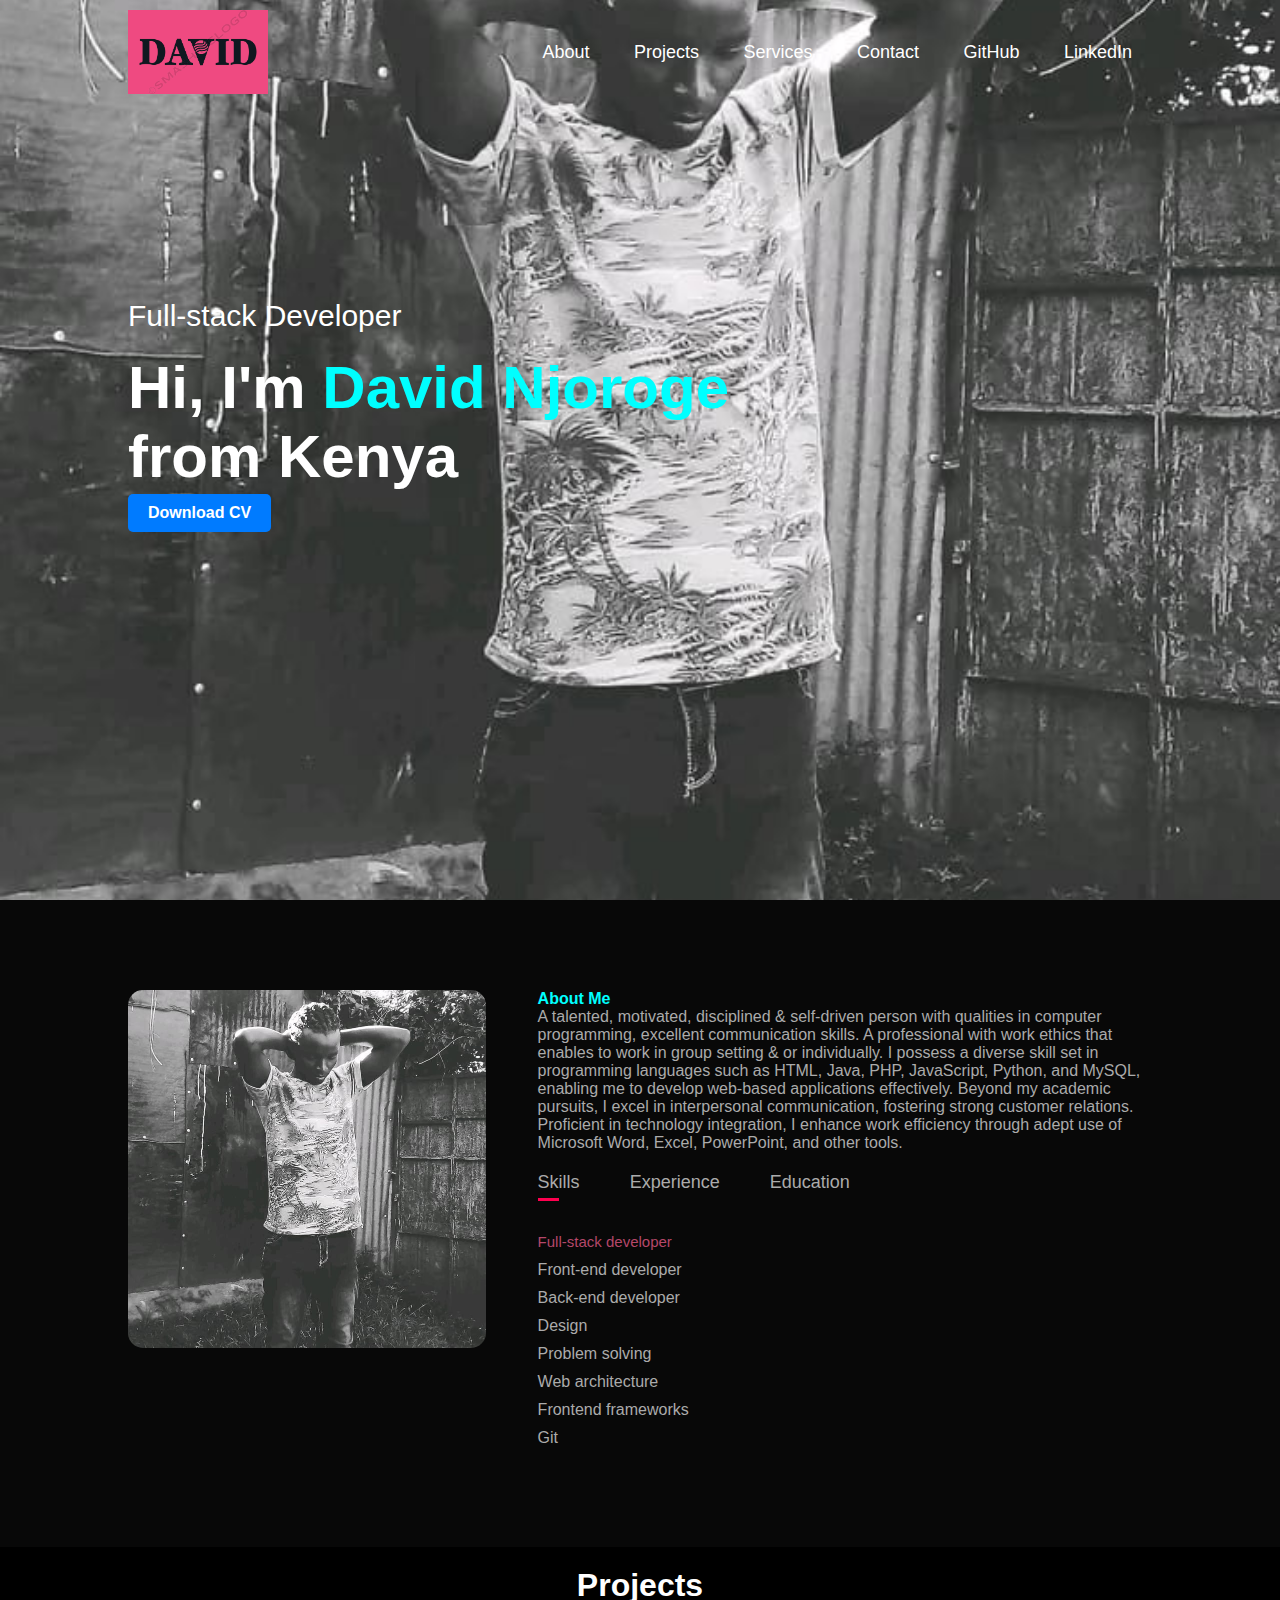
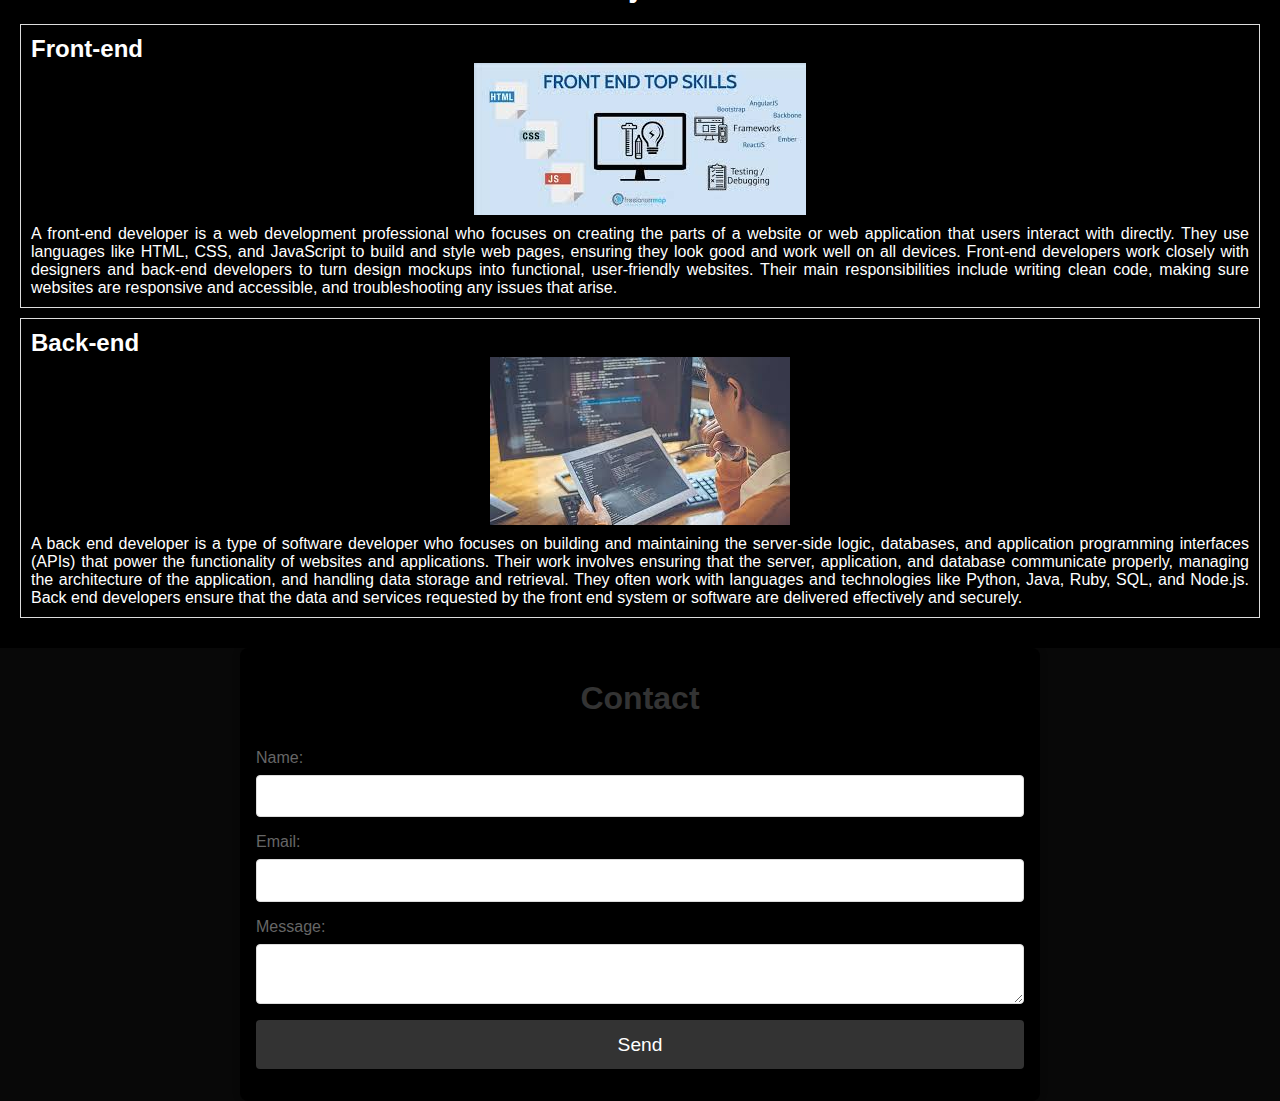
<file: correction.html>
<!DOCTYPE html>
<html lang="en">
<head>
    <meta charset="UTF-8">
    <meta http-equiv="X-UA-Compatible" content="IE=edge">
    <meta name="viewport" content="width=device-width, initial-scale=1.0">
    <title>Personal Portfolio Website</title>
    <link rel="stylesheet" href="correct.css">
</head>
<body>
    <div id="header">
        <div class="container">
            <nav>
                <img src="logo_trial.png" class="logo" alt="Logo">
                <ul>
                    <li><a href="#about">About</a></li>
                    <li><a href="#projects">Projects</a></li>
                    <li><a href="#services">Services</a></li>
                    <li><a href="#contact">Contact</a></li>
                    <li><a href="https://github.com/ddddaaaavvvviiiiddddnnnn" target="_blank">GitHub</a></li>
                    <li><a href="https://www.linkedin.com/feed/" target="_blank">LinkedIn</a></li>
                </ul>
            </nav>
            <div class="header-text">
                <p>Full-stack Developer</p>
                <h1>Hi, I'm <span>David Njoroge</span><br>from Kenya</h1>
                <button class="btn" onclick="window.open('.cv.docx', '_blank')">Download CV</button>
            </div>
        </div>
    </div>

    <!-- About Section -->
    <div id="about">
        <div class="container">
            <div class="row">
                <div class="about-col-1">
                    <img src="pic.jpg" alt="About Me">
                </div>
                <div class="about-col-2">
                    <h1 class="subtitle">About Me</h1>
                    <p>A talented, motivated, disciplined & self-driven person with qualities in computer programming, excellent communication skills. A professional with work ethics that enables to work in group setting & or individually. I possess a diverse skill set in programming languages such as HTML, Java, PHP, JavaScript, Python, and MySQL, enabling me to develop web-based applications effectively. Beyond my academic pursuits, I excel in interpersonal communication, fostering strong customer relations. Proficient in technology integration, I enhance work efficiency through adept use of Microsoft Word, Excel, PowerPoint, and other tools.</p>
                    <div class="tab-title">
                        <p class="tab-links active-link" onclick="openTab('skills')">Skills</p>
                        <p class="tab-links" onclick="openTab('experience')">Experience</p>
                        <p class="tab-links" onclick="openTab('education')">Education</p>
                    </div>
                    <div class="tab-contents active-tab" id="skills">
                        <ul>
                            <li><span>Full-stack developer</span></li>
                            <li>Front-end developer</li>
                            <li>Back-end developer</li>
                            <li>Design</li>
                            <li>Problem solving</li>
                            <li>Web architecture</li>
                            <li>Frontend frameworks</li>
                            <li>Git</li>
                        </ul>
                    </div>
                    <div class="tab-contents" id="experience">
                        <ul>
                            <li><span>Full-stack developer</span></li>
                            <li>Programming scalable and clean code.</li>
                            <li>Market analysis.</li>
                            <li>Full-cycle application development.</li>
                            <li>Designing product development strategies.</li>
                            <li>Selection of the most suitable technologies.</li>
                            <li>Development of databases.</li>
                            <li>Product optimization.</li>
                            <li>Product demonstration.</li>
                        </ul>
                    </div>
                    <div class="tab-contents" id="education">
                        <ul>
                            <li><span>2024-2025: ("Computer Programming") at Kenswed Technical & Vocational Training College</span></li>
                            <li>HTML</li>
                            <li>PHP</li>
                            <li>Java</li>
                            <li>JavaScript</li>
                            <li>Python</li>
                        </ul>
                    </div>
                </div>
            </div>
        </div>
    </div>
    <section id="projects">
        <h1>Projects</h1>
        <div class="project">
            <h2>Front-end</h2>
            <img src="download.jpeg" alt="Screenshot of Front-end project">
            <p>
                A front-end developer is a web development professional who focuses on creating the parts of a website or web application that users interact with directly. They use languages like HTML, CSS, and JavaScript to build and style web pages, ensuring they look good and work well on all devices. Front-end developers work closely with designers and back-end developers to turn design mockups into functional, user-friendly websites. Their main responsibilities include writing clean code, making sure websites are responsive and accessible, and troubleshooting any issues that arise.</p>
        </div>
        <div class="project">
            <h2>Back-end</h2>
            <img src="download (1).jpeg" alt="Screenshot of Back-end project">
            <p>A back end developer is a type of software developer who focuses on building and maintaining the server-side logic, databases, and application programming interfaces (APIs) that power the functionality of websites and applications. Their work involves ensuring that the server, application, and database communicate properly, managing the architecture of the application, and handling data storage and retrieval. They often work with languages and technologies like Python, Java, Ruby, SQL, and Node.js. Back end developers ensure that the data and services requested by the front end system or software are delivered effectively and securely.</p>
        </div>
    </section>
    
    <section id="contact">
        <h1>Contact</h1>
        <form id="contact-form">
            <label for="name">Name:</label>
            <input type="text" id="name" name="name" required>
            <label for="email">Email:</label>
            <input type="email" id="email" name="email" required>
            <label for="message">Message:</label>
            <textarea id="message" name="message" required></textarea>
            <button type="submit">Send</button>
        </form>
    </section>
    <script>
        function openTab(tabName) {
            var tabLinks = document.getElementsByClassName("tab-links");
            var tabContents = document.getElementsByClassName("tab-contents");
            for (var tabLink of tabLinks) {
                tabLink.classList.remove("active-link");
            }
            for (var tabContent of tabContents) {
                tabContent.classList.remove("active-tab");
            }
            event.currentTarget.classList.add("active-link");
            document.getElementById(tabName).classList.add("active-tab");
        }
    </script>
</body>
</html>
</file>
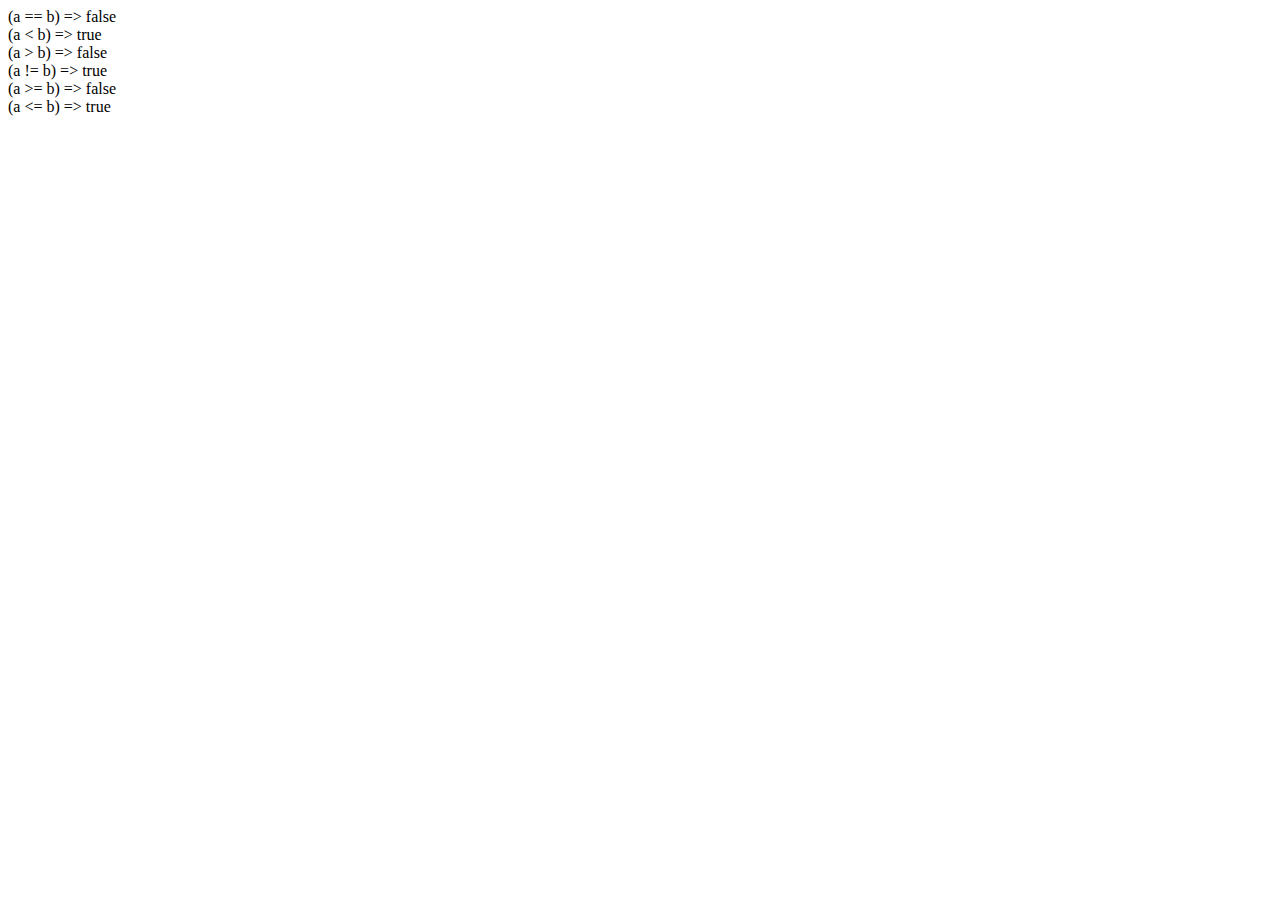
<file: o.html>
<html>
<body>
<script type="text/javascript">
<!--
var a = 10;
var b = 20;
var linebreak = "<br />";
document.write("(a == b) => ");
result = (a == b);
document.write(result);
document.write(linebreak);
document.write("(a < b) => ");
result = (a < b);
document.write(result);
document.write(linebreak);
document.write("(a > b) => ");
result = (a > b);
document.write(result);
document.write(linebreak);
document.write("(a != b) => ");
result = (a != b);
document.write(result);
document.write(linebreak);
document.write("(a >= b) => ");
result = (a >= b);
document.write(result);
document.write(linebreak);
document.write("(a <= b) => ");
result = (a <= b);
document.write(result);
document.write(linebreak);
//-->
</script>
</body>
</html>
</file>
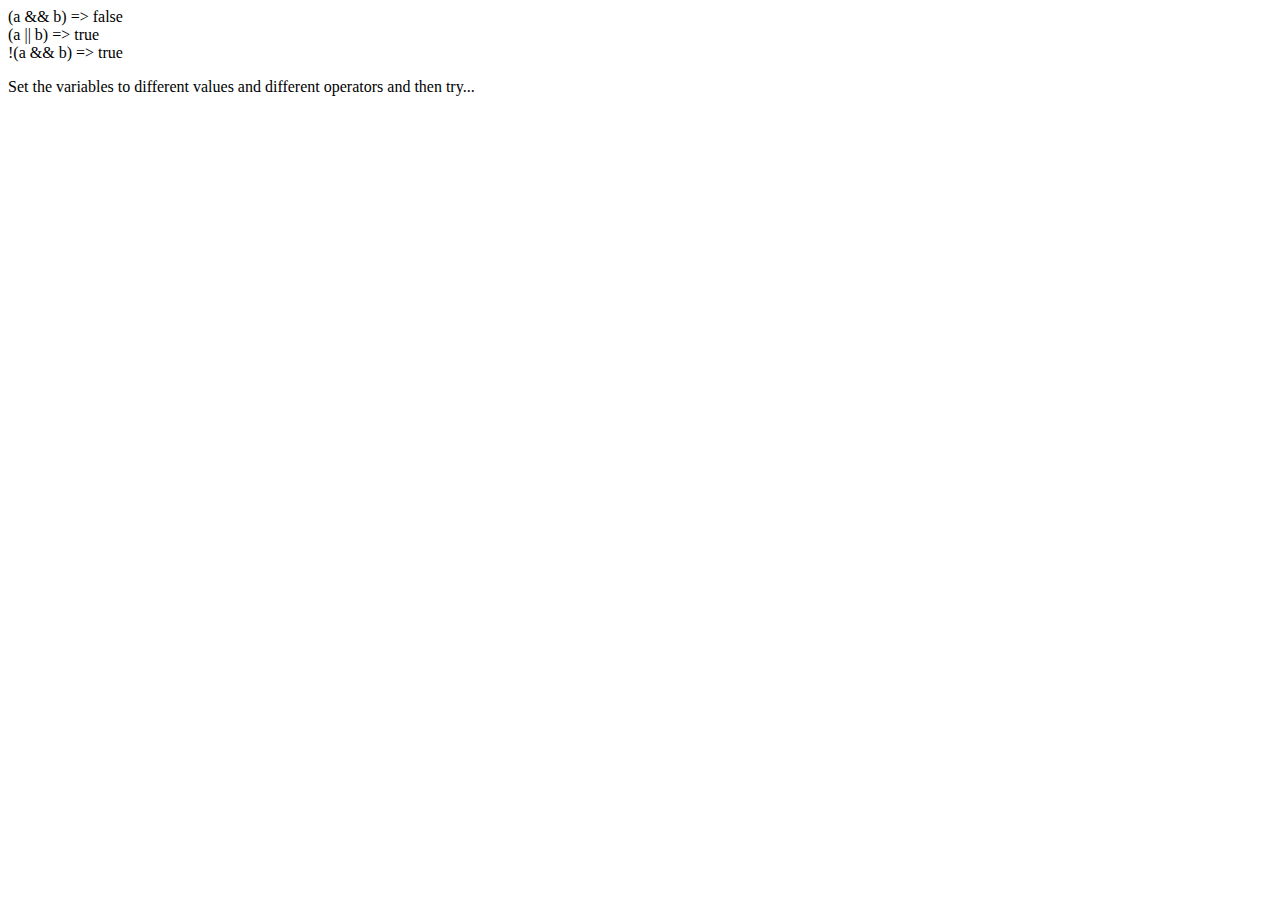
<file: op.html>
<html>
<body>
<script type="text/javascript">
<!--
var a = true;
var b = false;
var linebreak = "<br />";
document.write("(a && b) => ");
result = (a && b);
document.write(result);
document.write(linebreak);
document.write("(a || b) => ");
result = (a || b);
document.write(result);
document.write(linebreak);
document.write("!(a && b) => ");
result = (!(a && b));
document.write(result);
document.write(linebreak);
//-->
</script>
<p>Set the variables to different values and different operators and then
try...</p>
</body>
</html>
</file>
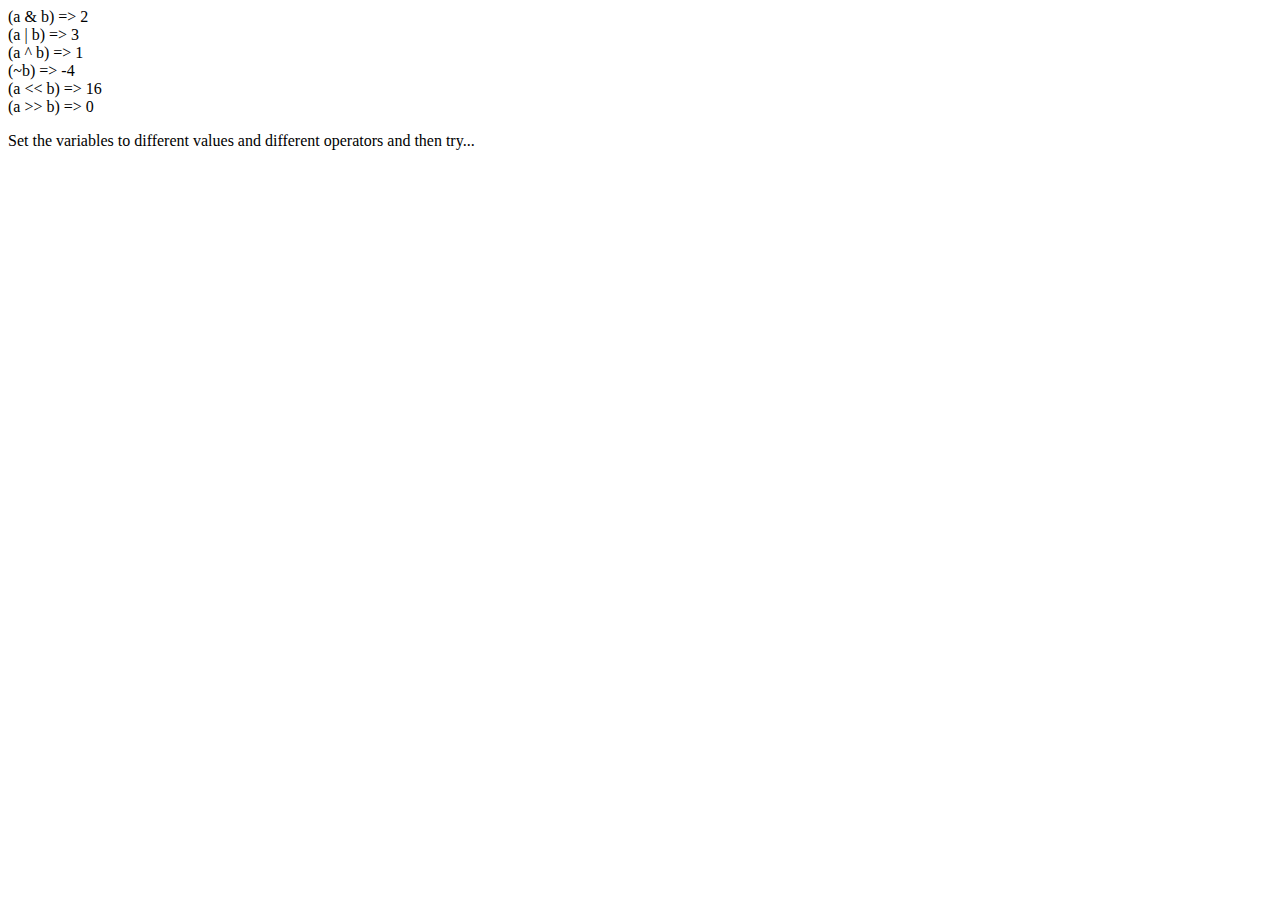
<file: ope.html>
<html>
<body>
<script type="text/javascript">
<!--
var a = 2; // Bit presentation 10
var b = 3; // Bit presentation 11
var linebreak = "<br />";
document.write("(a & b) => ");
result = (a & b);
document.write(result);
document.write(linebreak);
document.write("(a | b) => ");
result = (a | b);
document.write(result);
document.write(linebreak);
document.write("(a ^ b) => ");
result = (a ^ b);
document.write(result);
document.write(linebreak);
document.write("(~b) => ");
result = (~b);
document.write(result);
document.write(linebreak);
document.write("(a << b) => ");
result = (a << b);
document.write(result);
document.write(linebreak);
document.write("(a >> b) => ");
result = (a >> b);
document.write(result);
document.write(linebreak);
//-->
</script>
<p>Set the variables to different values and different operators and then
try...</p>
</body
</file>
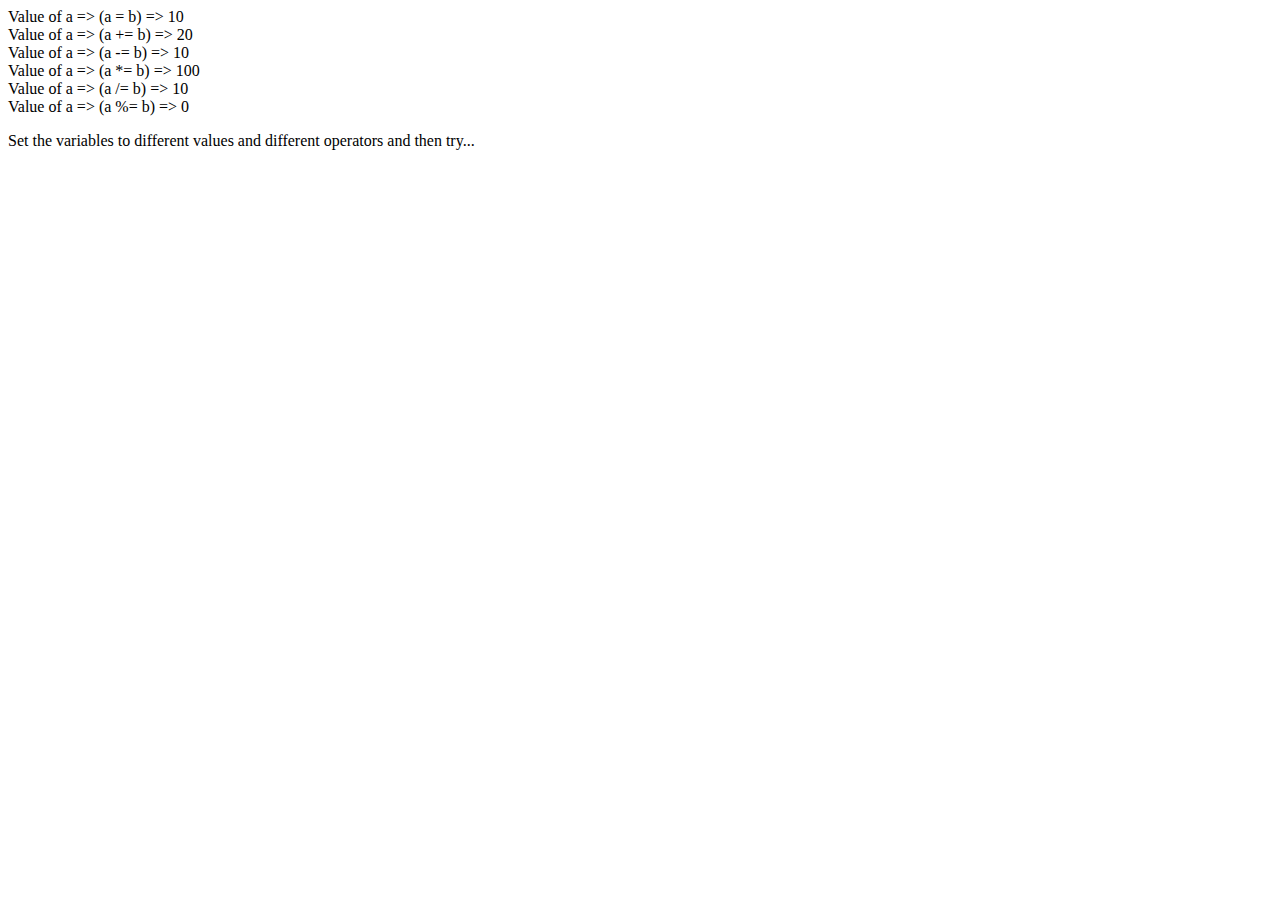
<file: oper.html>
<html>
<body>
<script type="text/javascript">
<!--
var a = 33;
var b = 10;
var linebreak = "<br />";
document.write("Value of a => (a = b) => ");
result = (a = b);
document.write(result);
document.write(linebreak);
document.write("Value of a => (a += b) => ");
result = (a += b);
document.write(result);
document.write(linebreak);
document.write("Value of a => (a -= b) => ");
result = (a -= b);
document.write(result);
document.write(linebreak);
document.write("Value of a => (a *= b) => ");
result = (a *= b);
document.write(result);
document.write(linebreak);
document.write("Value of a => (a /= b) => ");
result = (a /= b);
document.write(result);
document.write(linebreak);
document.write("Value of a => (a %= b) => ");
result = (a %= b);
document.write(result);
document.write(linebreak);
//-->
</script>
<p>Set the variables to different values and different operators and then
try...</p>
</body
</file>
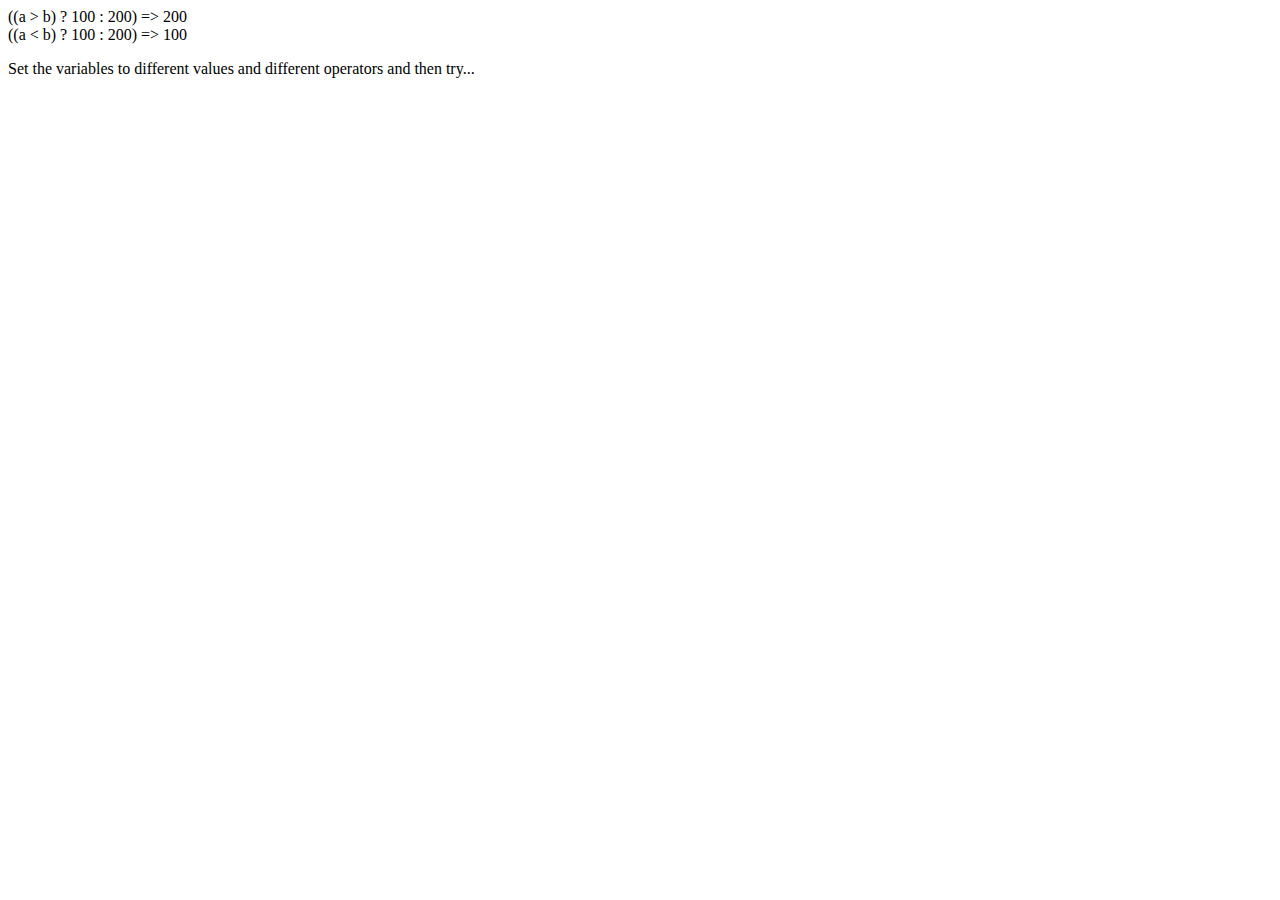
<file: opera.html>
<html>
<body>
<script type="text/javascript">
<!--
var a = 10;
var b = 20;
var linebreak = "<br />";
document.write ("((a > b) ? 100 : 200) => ");
result = (a > b) ? 100 : 200;
document.write(result);
document.write(linebreak);
document.write ("((a < b) ? 100 : 200) => ");
result = (a < b) ? 100 : 200;
document.write(result);
document.write(linebreak);
//-->
</script>
<p>Set the variables to different values and different operators and then
try...</p>
</body>
</html>
</file>
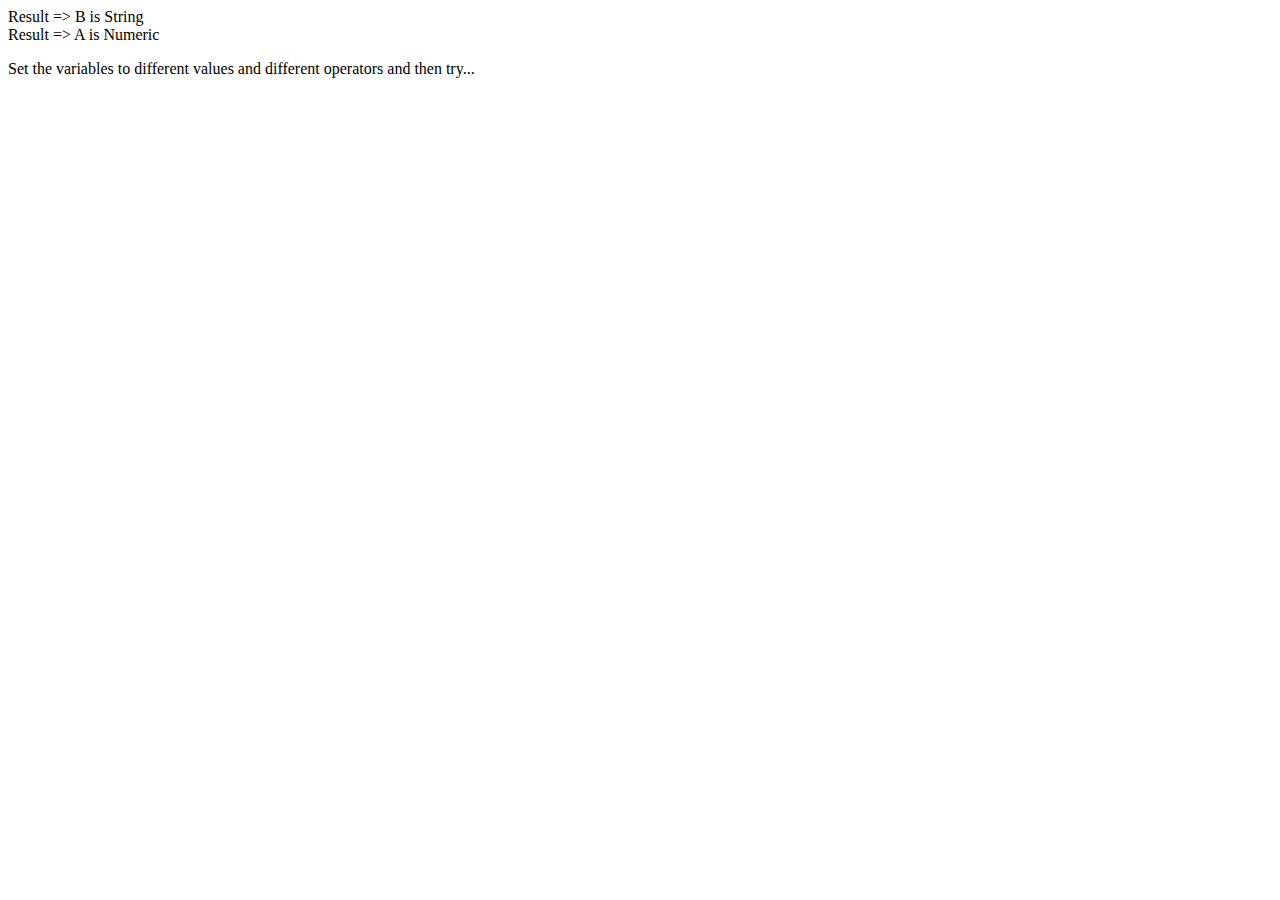
<file: operate.html>
<!--The following code shows how to implement typeof operator.
-->
<html>
<body>
<script type="text/javascript">
<!--
var a = 10;
var b = "String";
var linebreak = "<br />";
result = (typeof b == "string" ? "B is String" : "B is Numeric");
document.write("Result => ");
document.write(result);
document.write(linebreak);
result = (typeof a == "string" ? "A is String" : "A is Numeric");
document.write("Result => ");
document.write(result);
document.write(linebreak);
//-->
</script>
<p>Set the variables to different values and different operators and then
try...</p>
</body>
</html>
</file>
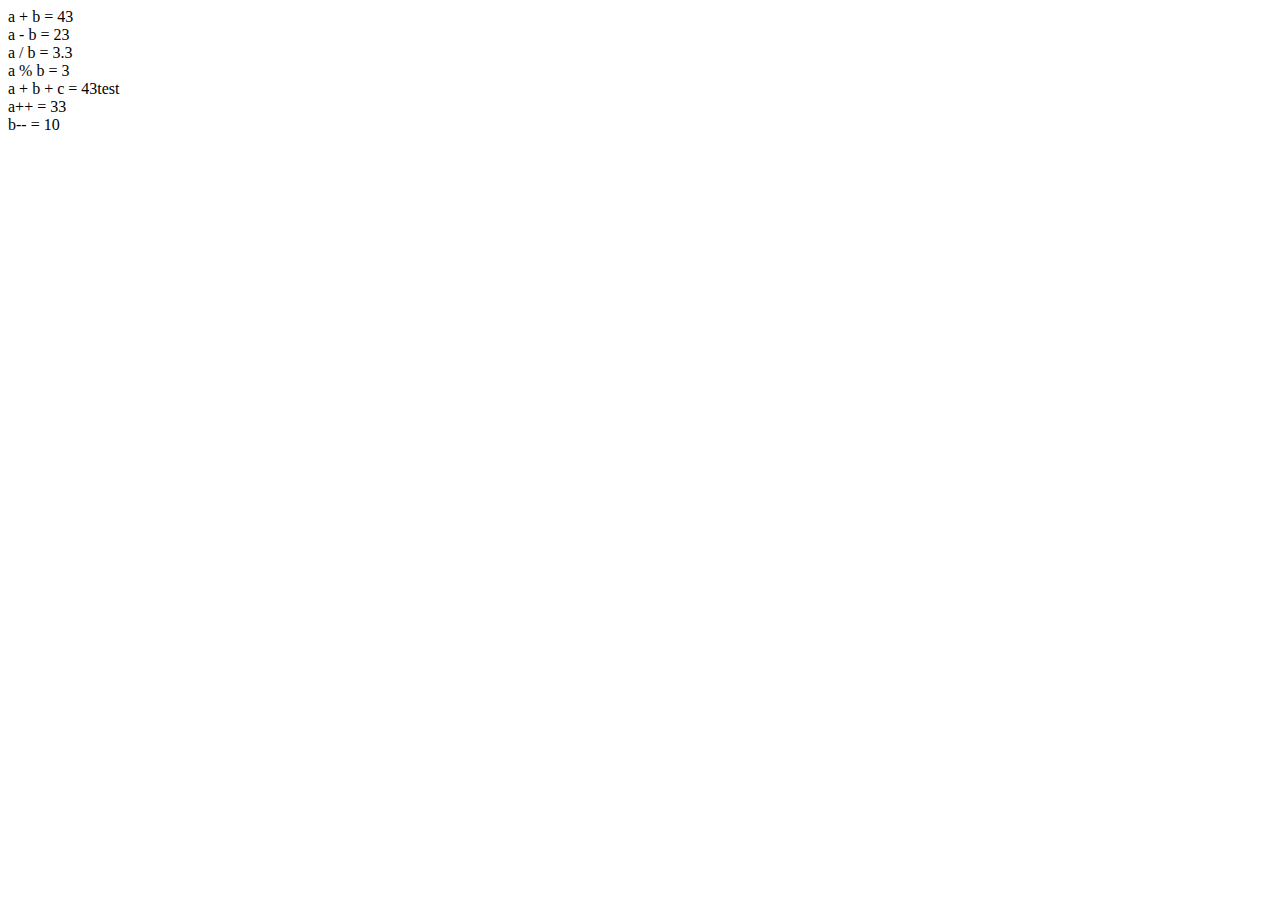
<file: operator.html>
<!DOCTYPE html>
<html>
    <head></head>
    <body>
        <script type="text/javascript">
            <!--
                var a = 33;
                var b =10;
                var c = "test";
                var linebreak = "<br>";

                document.write("a + b = ");
                result = a + b;
                document.write(result);
                document.write(linebreak);

                document.write("a - b = ");
                result = a - b;
                document.write(result);
                document.write(linebreak);

                document.write("a / b = ");
                result = a / b;
                document.write(result);
                document.write(linebreak);

                document.write("a % b = ");
                result = a % b;
                document.write(result);
                document.write(linebreak);

                document.write("a + b + c = ");
                result = a + b + c;
                document.write(result);
                document.write(linebreak);

                a = a++;
                document.write("a++  = ");
                result = a++;
                document.write(result);
                document.write(linebreak);

                b = b--;
                document.write("b--  = ");
                result = b--;
                document.write(result);
                document.write(linebreak);
                -->
        </script>
    </body>
</html>
</file>
<file: correct.css>
* {
    margin: 0;
    padding: 0;
    font-family: sans-serif;
    box-sizing: border-box;
}

body {
    background: #080808;
    color: #fff;
}
.btn {
    display: inline-block;
    padding: 10px 20px;
    font-size: 16px;
    font-weight: bold;
    color: white;
    background-color: #007BFF;
    border: none;
    border-radius: 5px;
    cursor: pointer;
    text-decoration: none;
}
.btn:hover {
    background-color: #0056b3;
}
#header {
    width: 100%;
    height: 100vh;
    background-image: url("pic.jpg");
    background-size: cover;
    background-position: right center;
}

.container {
    padding: 10px 10%;
}

nav {
    flex-wrap: wrap;
    display: flex;
    align-items: center;
    justify-content: space-between;
}

.logo {
    width: 140px;
    height: auto;
}

nav ul {
    list-style: none;
}

nav ul li {
    display: inline-block;
    margin: 10px 20px;
}

nav ul li a {
    color: white;
    text-decoration: none;
    font-size: 18px;
    position: relative;
}

nav ul li a::after {
    content: '';
    width: 0;
    height: 3px;
    background: #ff004f;
    position: absolute;
    left: 0;
    bottom: -6px;
    transition: 0.5s;
}

nav ul li a:hover::after {
    width: 100%;
}

.header-text {
    margin-top: 20%;
    font-size: 30px;
}

.header-text h1 {
    font-size: 60px;
    margin-top: 20px;
}

.header-text h1 span {
    color: aqua;
}

/* About Section */
#about {
    padding: 80px 0;
    color: #ababab;
}

.row {
    display: flex;
    justify-content: space-between;
    flex-wrap: wrap;
}

.about-col-1 {
    flex-basis: 35%;
}

.about-col-1 img {
    width: 100%;
    border-radius: 15px;
}

.about-col-2 {
    flex-basis: 60%;
}

.subtitle {
    font-size: 100%;
    font-weight: 600;
    color: aqua;
}

.tab-title {
    display: flex;
    margin: 20px 0 40px;
}

.tab-links {
    margin-right: 50px;
    font-size: 18px;
    font-weight: 500;
    cursor: pointer;
    position: relative;
}

.tab-links::after {
    content: '';
    width: 0;
    height: 3px;
    background: #ff004f;
    position: absolute;
    left: 0;
    bottom: -8px;
    transition: 0.5s;
}

.tab-links.active-link::after {
    width: 50%;
}

.tab-contents ul li {
    list-style: none;
    margin: 10px 0;
}

.tab-contents ul li span {
    color: #b54769;
    font-size: 15px;
}

.tab-contents {
    display: none;
}

.tab-contents.active-tab {
    display: block;
}
.project {
    margin-bottom: 2em;
}
form {
    display: flex;
    flex-direction: column;
}

form label {
    margin-bottom: 0.5em;
}

form input, form textarea {
    margin-bottom: 1em;
    padding: 0.5em;
    font-size: 1em;
}

form button {
    padding: 0.7em;
    font-size: 1em;
    background: #333;
    color: #fff;
    border: none;
    cursor: pointer;
}
/* Styling for the Contact section */
#contact {
    padding: 2em 1em;
    max-width: 800px;
    margin: 0 auto;
    background-color: black;
    border-radius: 8px;
    box-shadow: 0 0 10px rgba(0, 0, 0, 0.1);
}

#contact h1 {
    text-align: center;
    font-size: 2em;
    color: #333;
    margin-bottom: 1em;
}

#contact-form {
    display: flex;
    flex-direction: column;
}

#contact-form label {
    margin-bottom: 0.5em;
    font-size: 1em;
    color: #666;
}

#contact-form input[type="text"],
#contact-form input[type="email"],
#contact-form textarea {
    padding: 0.7em;
    font-size: 1em;
    margin-bottom: 1em;
    border: 1px solid #ddd;
    border-radius: 4px;
    width: 100%;
    box-sizing: border-box;
}

#contact-form input[type="text"]:focus,
#contact-form input[type="email"]:focus,
#contact-form textarea:focus {
    border-color: #333;
    outline: none;
}

#contact-form button {
    padding: 0.7em;
    font-size: 1.2em;
    color: #fff;
    background-color: #333;
    border: none;
    border-radius: 4px;
    cursor: pointer;
    transition: background-color 0.3s ease;
}

#contact-form button:hover {
    background-color: #555;
}
#projects {
    padding: 20px;
    background-color: black;
}

#projects h1 {
    text-align: center;
    margin-bottom: 20px;
}

.project {
    border: 1px solid #ddd;
    padding: 10px;
    margin: 10px 0;
    background-color: black;
    box-shadow: 0 0 10px rgba(0, 0, 0, 0.1);
}

.project img {
    max-width: 100%;
    height: auto;
    display: block;
    margin: 0 auto 10px;
}

.project h2 {
    margin-top: 0;
}

.project p {
    margin: 0;
    text-align: justify;
}
</file>
